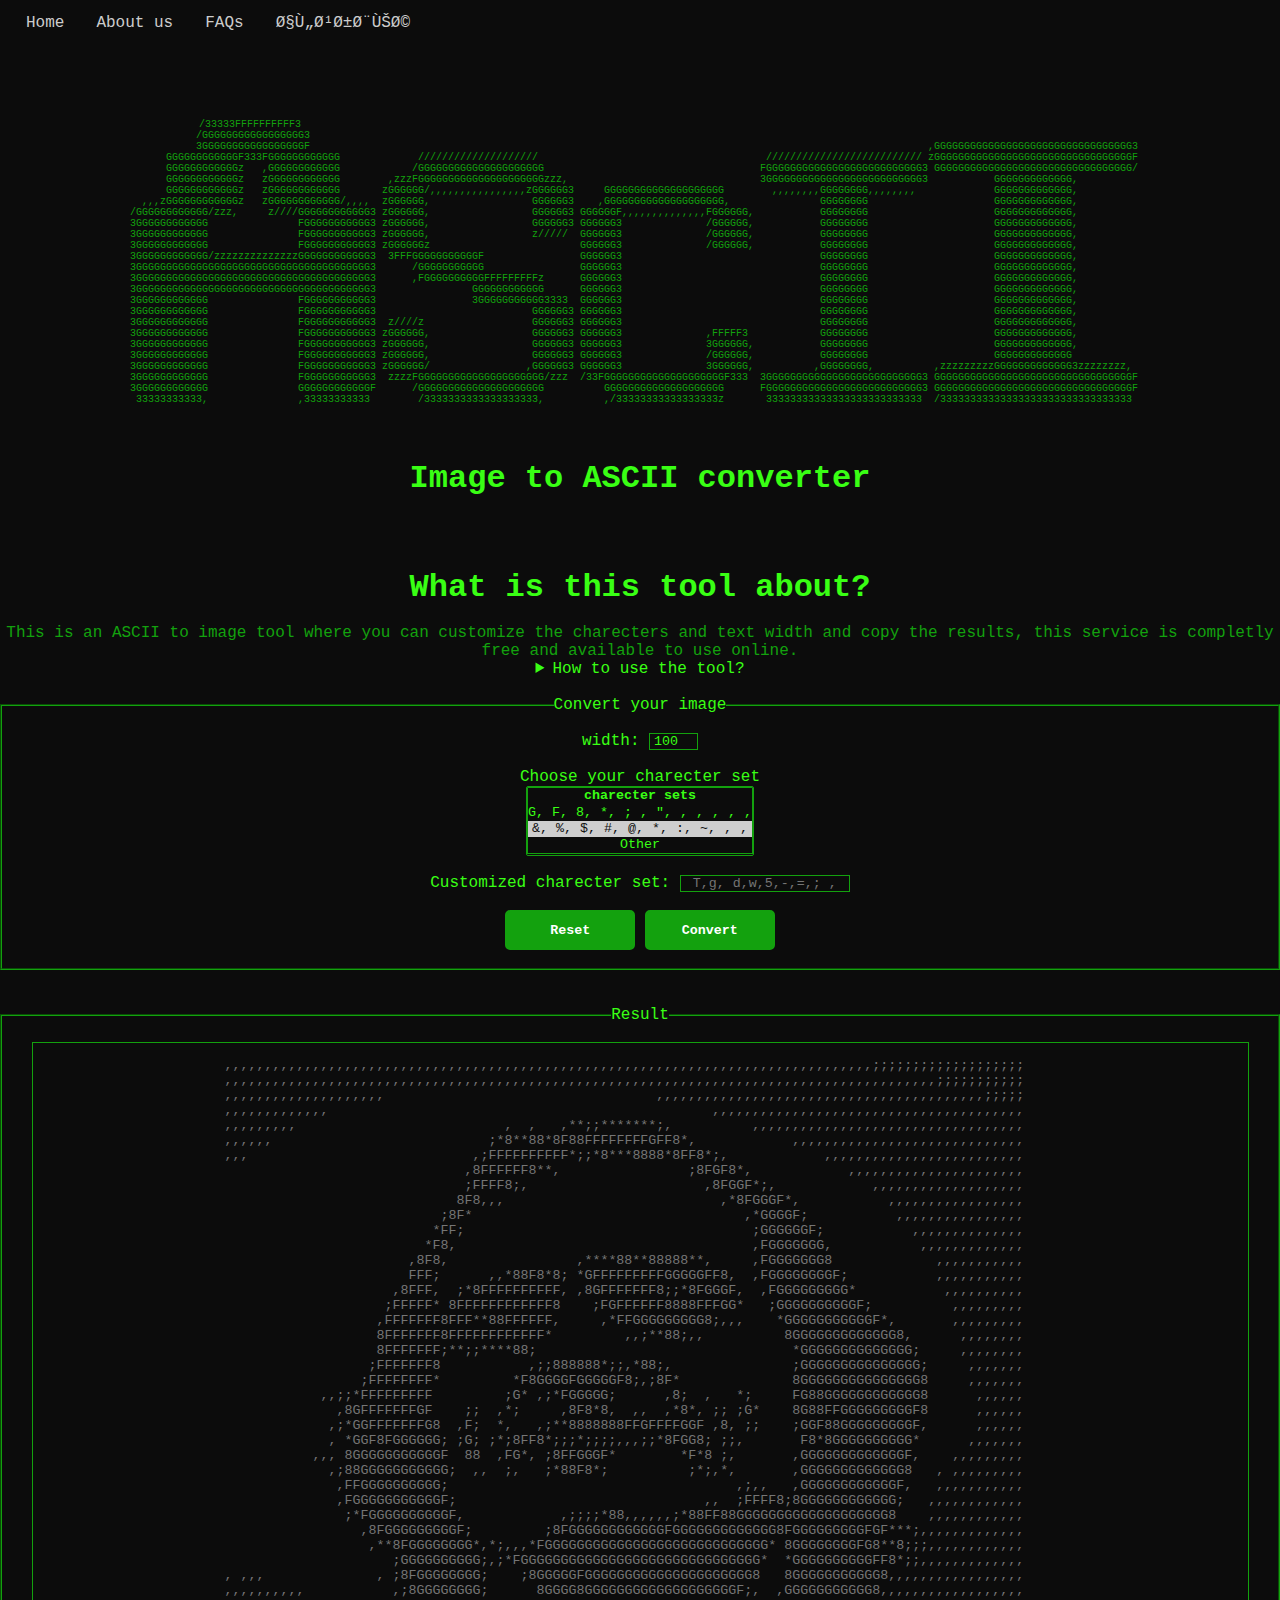
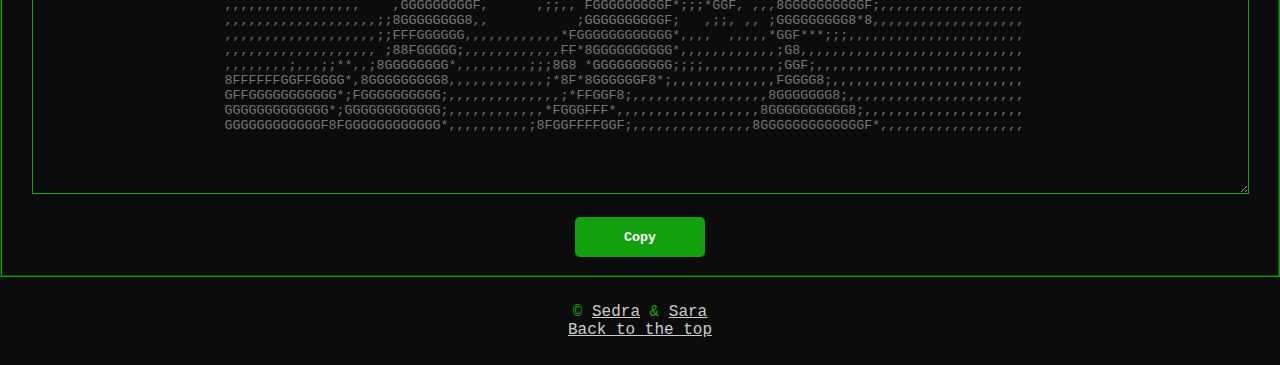
<file: index.html>
<!DOCTYPE html>
<html lang="en">

<head>
    <meta charset="UTF=8">
    <meta name="author" content="ASCII maker">
    <meta name="description"
        content=" This is an ASCII to image tool where you can customize the charecters and text width and copy the results, this service is completly free and available to use online.">
    <title>Image ASCII to converter</title>
    <link rel="icon" href="glogo.png" type="image/x-icon">
    <link rel="stylesheet" href="main.css">
</head>

<body>
    <nav>
<!--         <p><a href="#Home">Home</a></p>
        <p><a href="#About">About us</a></p>
        <p><a href="#FAQs">FAQs</a></p>
        <p><a href="arabic.html">العربية</a></p> -->

        
        <ul>
            <li><a href="#Home">Home</a> </li>
            <li><a href="#About">About us</a></li>
            <li><a href="#FAQs">FAQs</a></li>
            <li><a href="arabic.html">العربية</a></li>
        </ul>

    </nav>
    <head>
        <!-- <img src="logo.png" alt="logo" height="200" width="200"></a> -->

        <!--hr-->
        <br>
                
                    <div>
                                                                                                                                                                                                        
                                                                                                                                                                                                        
                                                                                                                                                                                                        
                                                                                                                                                                                                        
                        /33333FFFFFFFFFF3                                                                                                                                                          
                        /GGGGGGGGGGGGGGGGG3                                                                                                                                                         
                        3GGGGGGGGGGGGGGGGGF                                                                                                       ,GGGGGGGGGGGGGGGGGGGGGGGGGGGGGGGGG3               
                   GGGGGGGGGGGGF333FGGGGGGGGGGGG             ////////////////////                                      ////////////////////////// zGGGGGGGGGGGGGGGGGGGGGGGGGGGGGGGGGF               
                   GGGGGGGGGGGGz   ,GGGGGGGGGGGG            /GGGGGGGGGGGGGGGGGGGGG                                    FGGGGGGGGGGGGGGGGGGGGGGGGGG3 GGGGGGGGGGGGGGGGGGGGGGGGGGGGGGGGG/               
                   GGGGGGGGGGGGz   zGGGGGGGGGGGG        ,zzzFGGGGGGGGGGGGGGGGGGGGGzzz,                                3GGGGGGGGGGGGGGGGGGGGGGGGGG3           GGGGGGGGGGGGG,                         
                   GGGGGGGGGGGGz   zGGGGGGGGGGGG       zGGGGGG/,,,,,,,,,,,,,,,,zGGGGGG3     GGGGGGGGGGGGGGGGGGGG        ,,,,,,,,GGGGGGGG,,,,,,,,             GGGGGGGGGGGGG,                         
               ,,,zGGGGGGGGGGGGz   zGGGGGGGGGGGG/,,,,  zGGGGGG,                 GGGGGG3    ,GGGGGGGGGGGGGGGGGGGG,               GGGGGGGG                     GGGGGGGGGGGGG,                         
             /GGGGGGGGGGGG/zzz,     z////GGGGGGGGGGGG3 zGGGGGG,                 GGGGGG3 GGGGGGF,,,,,,,,,,,,,,FGGGGGG,           GGGGGGGG                     GGGGGGGGGGGGG,                         
             3GGGGGGGGGGGG               FGGGGGGGGGGG3 zGGGGGG,                 GGGGGG3 GGGGGG3              /GGGGGG,           GGGGGGGG                     GGGGGGGGGGGGG,                         
             3GGGGGGGGGGGG               FGGGGGGGGGGG3 zGGGGGG,                 z/////  GGGGGG3              /GGGGGG,           GGGGGGGG                     GGGGGGGGGGGGG,                         
             3GGGGGGGGGGGG               FGGGGGGGGGGG3 zGGGGGGz                         GGGGGG3              /GGGGGG,           GGGGGGGG                     GGGGGGGGGGGGG,                         
             3GGGGGGGGGGGG/zzzzzzzzzzzzzzGGGGGGGGGGGG3  3FFFGGGGGGGGGGGF                GGGGGG3                                 GGGGGGGG                     GGGGGGGGGGGGG,                         
             3GGGGGGGGGGGGGGGGGGGGGGGGGGGGGGGGGGGGGGG3      /GGGGGGGGGGG                GGGGGG3                                 GGGGGGGG                     GGGGGGGGGGGGG,                         
             3GGGGGGGGGGGGGGGGGGGGGGGGGGGGGGGGGGGGGGG3      ,FGGGGGGGGGGFFFFFFFFFz      GGGGGG3                                 GGGGGGGG                     GGGGGGGGGGGGG,                         
             3GGGGGGGGGGGGGGGGGGGGGGGGGGGGGGGGGGGGGGG3                GGGGGGGGGGGG      GGGGGG3                                 GGGGGGGG                     GGGGGGGGGGGGG,                         
             3GGGGGGGGGGGG               FGGGGGGGGGGG3                3GGGGGGGGGGG3333  GGGGGG3                                 GGGGGGGG                     GGGGGGGGGGGGG,                         
             3GGGGGGGGGGGG               FGGGGGGGGGGG3                          GGGGGG3 GGGGGG3                                 GGGGGGGG                     GGGGGGGGGGGGG,                         
             3GGGGGGGGGGGG               FGGGGGGGGGGG3  z////z                  GGGGGG3 GGGGGG3                                 GGGGGGGG                     GGGGGGGGGGGGG,                         
             3GGGGGGGGGGGG               FGGGGGGGGGGG3 zGGGGGG,                 GGGGGG3 GGGGGG3              ,FFFFF3            GGGGGGGG                     GGGGGGGGGGGGG,                         
             3GGGGGGGGGGGG               FGGGGGGGGGGG3 zGGGGGG,                 GGGGGG3 GGGGGG3              3GGGGGG,           GGGGGGGG                     GGGGGGGGGGGGG,                         
             3GGGGGGGGGGGG               FGGGGGGGGGGG3 zGGGGGG,                 GGGGGG3 GGGGGG3              /GGGGGG,           GGGGGGGG                     GGGGGGGGGGGGG                          
             3GGGGGGGGGGGG               FGGGGGGGGGGG3 zGGGGGG/                ,GGGGGG3 GGGGGG3              3GGGGGG,          ,GGGGGGGG,          ,zzzzzzzzzGGGGGGGGGGGGG3zzzzzzzz,                
             3GGGGGGGGGGGG               FGGGGGGGGGGG3  zzzzFGGGGGGGGGGGGGGGGGGGGG/zzz  /33FGGGGGGGGGGGGGGGGGGGGF333  3GGGGGGGGGGGGGGGGGGGGGGGGGG3 GGGGGGGGGGGGGGGGGGGGGGGGGGGGGGGGGF               
             3GGGGGGGGGGGG               GGGGGGGGGGGGF      /GGGGGGGGGGGGGGGGGGGGG          GGGGGGGGGGGGGGGGGGGG      FGGGGGGGGGGGGGGGGGGGGGGGGGG3 GGGGGGGGGGGGGGGGGGGGGGGGGGGGGGGGGF               
              33333333333,               ,33333333333        /3333333333333333333,          ,/33333333333333333z       33333333333333333333333333  /33333333333333333333333333333333                
                                                                                                                                                                                                    
                                                                                                                                                                                                    
                                                                                                                                                                                                    
                                                                                                                                                                                                    
                    </div>
                    <h1> Image to ASCII converter </h1>

                        <br>
                        
                        <br>                      
                    <br>
                
                <br>
    </head>
    <!--hr-->
    <main id=#About>
        <article >
            <h1> What is this tool about?
            </h1>
            <section>
                <br>
                <p>This is an ASCII to image tool where you can customize the charecters and text width and copy the results, this service is completly free and available to use online. </p>
                <aside>
                    <details>
                        <br>
                        <summary>
                            How to use the tool?
                        </summary>
                        <p>
                            First, insert your image, it can be in any format such as .jpg or .png. Then, choose a number for the result width, width defines the estimated resolution for your text-image. You can also choose a set of charecters to make your ASCII image, or you can leave it as default, and enjoy making art!
                        </p>
                    </details>
                </aside>
            </section>
        </article>
        <br>
        <article id="Home">
            <p>
            <form action="https://httpbin.org/get" method="get">
                <fieldset>
                    <legend>Convert your image</legend>
                    <br>
                    <p>
                        <label for="PhoneNum">width:</label>
                        <input type="number" name="width" id="width" min="50" max="300" step="1" value="100">
                         
                    </p>
                    <br>
                    <p>
                        <label for="major">Choose your charecter set</label>
                        <br>
                        <select name="major" id="major" multiple size="4">
                            <optgroup label="charecter sets">
                                <option value="set1">G, F, 8, *, ; , ", ,  ,  ,  , ,  </option>
                                <option value="set2" selected>&, %, $, #, @, *, :, ~,  ,  ,</option>
                                <option value="customize">Other</option>
                            </optgroup>
                        </select>
                    </p>
                    <br>
                    <p>
                        <label for="customize">Customized charecter set:</label>
                        <input type="text" name="customize" id="customize" placeholder="T,g, d,w,5,-,=,; ,"
                            autocomplete="on" required>
                    </p>
                <br>
                <button type="reset">Reset</button>
               
                <button type="Submit">Convert</button>
                <br>
                <br>
                </fieldset>
                <br>
                
                <br>
                <fieldset>
                    <legend>Result</legend>
                    <p>
                        
                        <br>
                        <textarea name="result" id="idea" cols="150" rows="50" placeholder="
                        ,,,,,,,,,,,,,,,,,,,,,,,,,,,,,,,,,,,,,,,,,,,,,,,,,,,,,,,,,,,,,,,,,,,,,,,,,,,,,,,,,;;;;;;;;;;;;;;;;;;;
                        ,,,,,,,,,,,,,,,,,,,,,,,,,,,,,,,,,,,,,,,,,,,,,,,,,,,,,,,,,,,,,,,,,,,,,,,,,,,,,,,,,,,,,,,,,;;;;;;;;;;;
                        ,,,,,,,,,,,,,,,,,,,,                                  ,,,,,,,,,,,,,,,,,,,,,,,,,,,,,,,,,,,,,,,,,;;;;;
                        ,,,,,,,,,,,,,                                                ,,,,,,,,,,,,,,,,,,,,,,,,,,,,,,,,,,,,,,,
                        ,,,,,,,,,                          ,  ,   ,**;;*******;,          ,,,,,,,,,,,,,,,,,,,,,,,,,,,,,,,,,,
                        ,,,,,,                           ;*8**88*8F88FFFFFFFFGFF8*,            ,,,,,,,,,,,,,,,,,,,,,,,,,,,,,
                        ,,,                            ,;FFFFFFFFFF*;;*8***8888*8FF8*;,            ,,,,,,,,,,,,,,,,,,,,,,,,,
                                                      ,8FFFFFF8**,                ;8FGF8*,            ,,,,,,,,,,,,,,,,,,,,,,
                                                      ;FFFF8;,                      ,8FGGF*;,            ,,,,,,,,,,,,,,,,,,,
                                                     8F8,,,                           ,*8FGGGF*,           ,,,,,,,,,,,,,,,,,
                                                   ;8F*                                  ,*GGGGF;           ,,,,,,,,,,,,,,,,
                                                  *FF;                                    ;GGGGGGF;           ,,,,,,,,,,,,,,
                                                 *F8,                                     ,FGGGGGGG,           ,,,,,,,,,,,,,
                                               ,8F8,                ,****88**88888**,     ,FGGGGGGG8             ,,,,,,,,,,,
                                               FFF;      ,,*88F8*8; *GFFFFFFFFFGGGGGFF8,  ,FGGGGGGGGF;           ,,,,,,,,,,,
                                             ,8FFF,  ;*8FFFFFFFFFF, ,8GFFFFFFF8;;*8FGGGF,  ,FGGGGGGGGG*           ,,,,,,,,,,
                                            ;FFFFF* 8FFFFFFFFFFFF8    ;FGFFFFFF8888FFFGG*   ;GGGGGGGGGGF;          ,,,,,,,,,
                                           ,FFFFFFF8FFF**88FFFFFF,     ,*FFGGGGGGGGG8;,,,    *GGGGGGGGGGGF*,       ,,,,,,,,,
                                           8FFFFFFF8FFFFFFFFFFFF*         ,,;**88;,,          8GGGGGGGGGGGGG8,      ,,,,,,,,
                                           8FFFFFFF;**;;****88;                                *GGGGGGGGGGGGGG;     ,,,,,,,,
                                          ;FFFFFFF8           ,;;888888*;;,*88;,               ;GGGGGGGGGGGGGGG;     ,,,,,,,
                                         ;FFFFFFFF*         *F8GGGGFGGGGGF8;,;8F*              8GGGGGGGGGGGGGGG8     ,,,,,,,
                                    ,,;;*FFFFFFFFF         ;G* ,;*FGGGGG;      ,8;  ,   *;     FG88GGGGGGGGGGGG8      ,,,,,,
                                      ,8GFFFFFFFGF    ;;  ,*;     ,8F8*8,  ,,  ,*8*, ;; ;G*    8G88FFGGGGGGGGGF8      ,,,,,,
                                     ,;*GGFFFFFFFG8  ,F;  *,   ,;**8888888FFGFFFFGGF ,8, ;;    ;GGF88GGGGGGGGGF,      ,,,,,,
                                     , *GGF8FGGGGGG; ;G; ;*;8FF8*;;;*;;;;,,,;;*8FGG8; ;;,       F8*8GGGGGGGGGG*      ,,,,,,,
                                   ,,, 8GGGGGGGGGGGF  88  ,FG*, ;8FFGGGF*        *F*8 ;,       ,GGGGGGGGGGGGGF,    ,,,,,,,,,
                                     ,;88GGGGGGGGGGG;  ,,  ;,   ;*88F8*;          ;*;,*,       ,GGGGGGGGGGGGG8   , ,,,,,,,,,
                                      ,FFGGGGGGGGGG;                                    ,;,,   ,GGGGGGGGGGGGF,   ,,,,,,,,,,,
                                      ,FGGGGGGGGGGGF;                               ,,  ;FFFF8;8GGGGGGGGGGGG;   ,,,,,,,,,,,,
                                       ;*FGGGGGGGGGGF,            ,;;;;*88,,,,,,;*88FF88GGGGGGGGGGGGGGGGGGG8    ,,,,,,,,,,,,
                                         ,8FGGGGGGGGGF;         ;8FGGGGGGGGGGGGFGGGGGGGGGGGGG8FGGGGGGGGGFGF***;,,,,,,,,,,,,,
                                          ,**8FGGGGGGGG*,*;,,,*FGGGGGGGGGGGGGGGGGGGGGGGGGGGG* 8GGGGGGGGFG8**8;;;,,,,,,,,,,,,
                                             ;GGGGGGGGGG;,;*FGGGGGGGGGGGGGGGGGGGGGGGGGGGGGG*  *GGGGGGGGGGFF8*;;,,,,,,,,,,,,,
                        , ,,,              , ;8FGGGGGGGG;    ;8GGGGGFGGGGGGGGGGGGGGGGGGGGG8   8GGGGGGGGGGG8,,,,,,,,,,,,,,,,,
                        ,,,,,,,,,,           ,;8GGGGGGGG;      8GGGG8GGGGGGGGGGGGGGGGGGGF;,  ,GGGGGGGGGGG8,,,,,,,,,,,,,,,,,,
                        ,,,,,,,,,,,,,,,,,    ,GGGGGGGGGF,      ,;;,, FGGGGGGGGGF*;;;*GGF, ,,,8GGGGGGGGGGF;,,,,,,,,,,,,,,,,,,
                        ,,,,,,,,,,,,,,,,,,,;;8GGGGGGGG8,,           ;GGGGGGGGGGF;   ,;;, ,, ;GGGGGGGGG8*8,,,,,,,,,,,,,,,,,,,
                        ,,,,,,,,,,,,,,,,,,,;;FFFGGGGGG,,,,,,,,,,,,*FGGGGGGGGGGGG*,,,,  ,,,,,*GGF***;;;,,,,,,,,,,,,,,,,,,,,,,
                        ,,,,,,,,,,,,,,,,,,, ;88FGGGGG;,,,,,,,,,,,,FF*8GGGGGGGGGG*,,,,,,,,,,,,;G8,,,,,,,,,,,,,,,,,,,,,,,,,,,,
                        ,,,,,,,,;,,,;;**,,;8GGGGGGGG*,,,,,,,,,;;;8G8 *GGGGGGGGGG;;;;,,,,,,,,,;GGF;,,,,,,,,,,,,,,,,,,,,,,,,,,
                        8FFFFFFGGFFGGGG*,8GGGGGGGGG8,,,,,,,,,,,,;*8F*8GGGGGGF8*;,,,,,,,,,,,,,FGGGG8;,,,,,,,,,,,,,,,,,,,,,,,,
                        GFFGGGGGGGGGGG*;FGGGGGGGGGG;,,,,,,,,,,,,,,;*FFGGF8;,,,,,,,,,,,,,,,,,8GGGGGGG8;,,,,,,,,,,,,,,,,,,,,,,
                        GGGGGGGGGGGGG*;GGGGGGGGGGGG;,,,,,,,,,,,,*FGGGFFF*,,,,,,,,,,,,,,,,,,8GGGGGGGGGG8;,,,,,,,,,,,,,,,,,,,,
                        GGGGGGGGGGGGF8FGGGGGGGGGGGG*,,,,,,,,,,;8FGGFFFFGGF;,,,,,,,,,,,,,,,8GGGGGGGGGGGGGF*,,,,,,,,,,,,,,,,,,"></textarea>  
                        <script>
                            function copyText() {
                          
                                /* Copy text into clipboard */
                                navigator.clipboard.writeText
                                    ("this is the result");
                            }
                        </script>
                        <br>
                        <br>
                        <button onclick="copyText()">Copy</button>                      
                    </p>
                    <br>
                </fieldset>
                <br>
                
                
            </form>
            <!-- this usually send it to the server--->
            </p>
        </article>
    </main>
    <!-- to learn: CSS and JS and Node.js and typescript and flask and django and flatter-->

    <footer id="Contact us">
        <p>
            &COPY; <a href="about.html">Sedra</a> & <a href="about.html">Sara</a></p>
        <p><a href="#">Back to the top</a></p>
        <br>
    </footer>
</body>
</file>
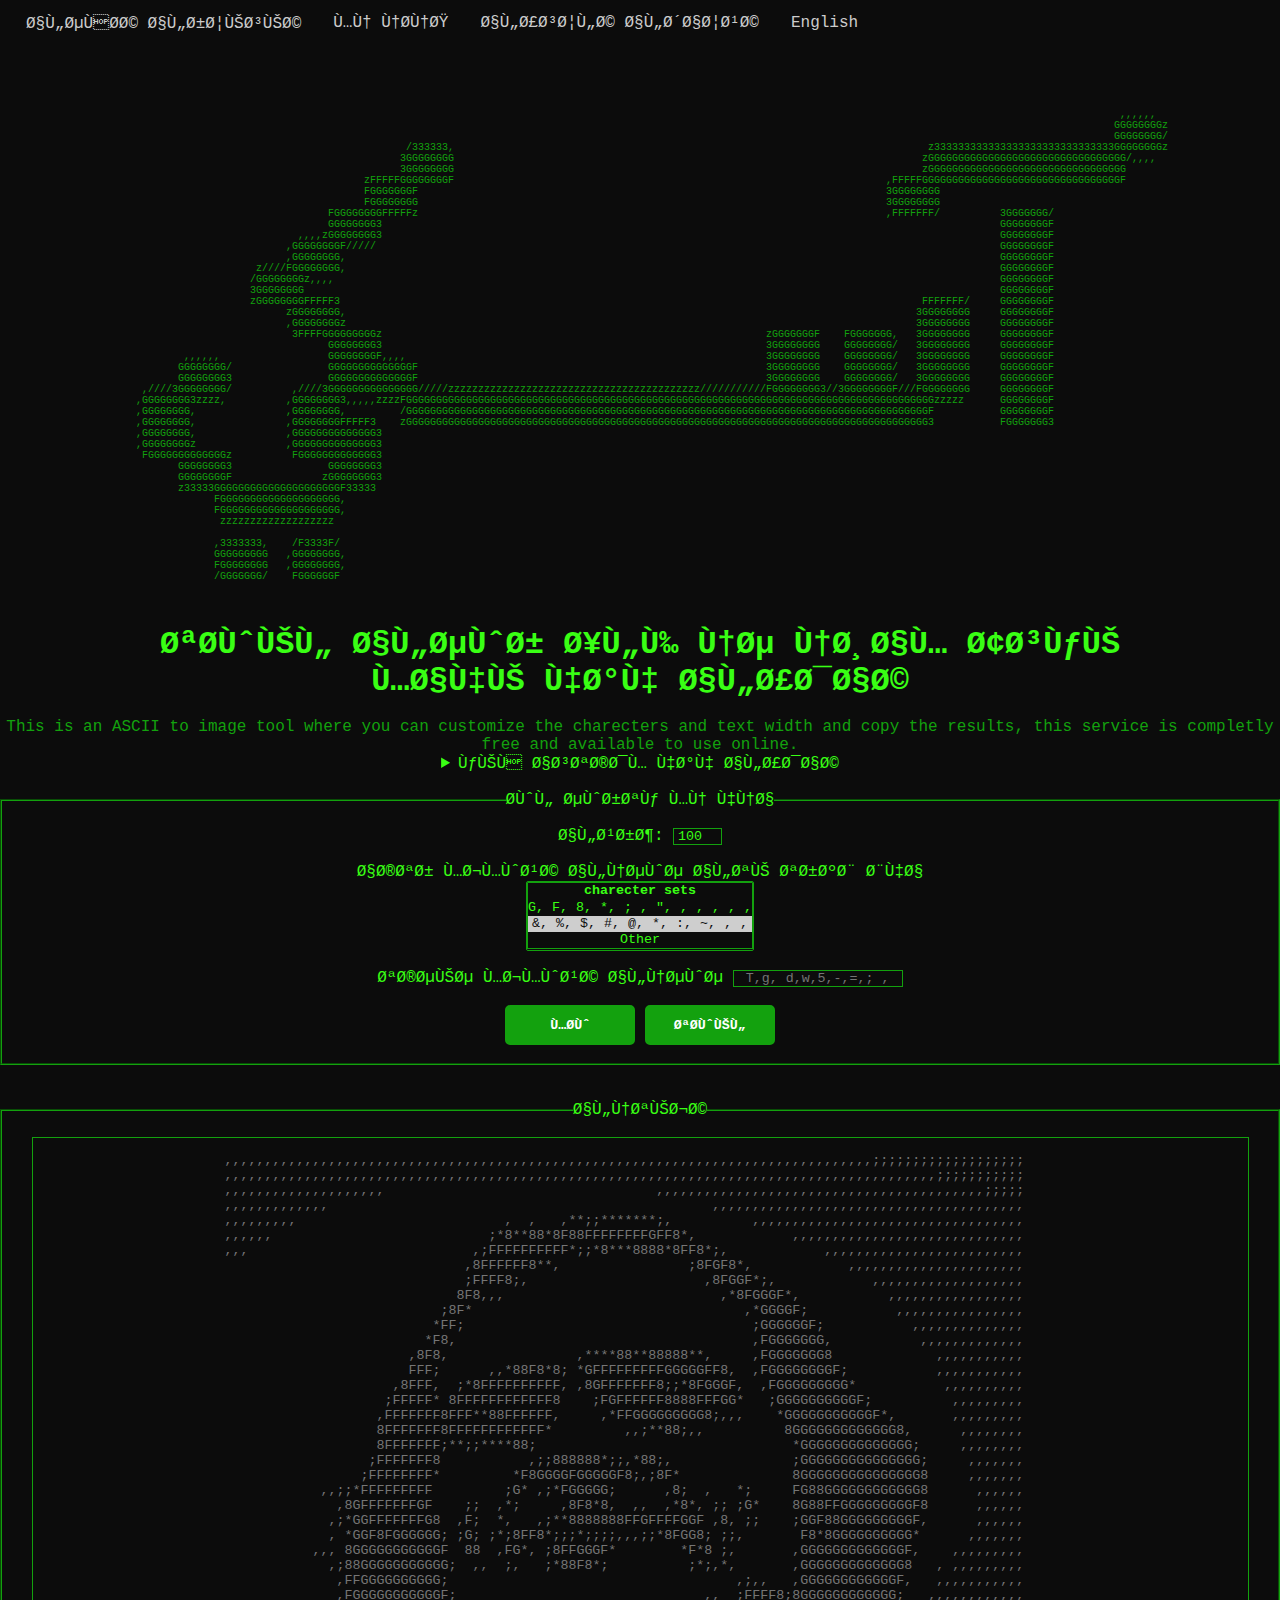
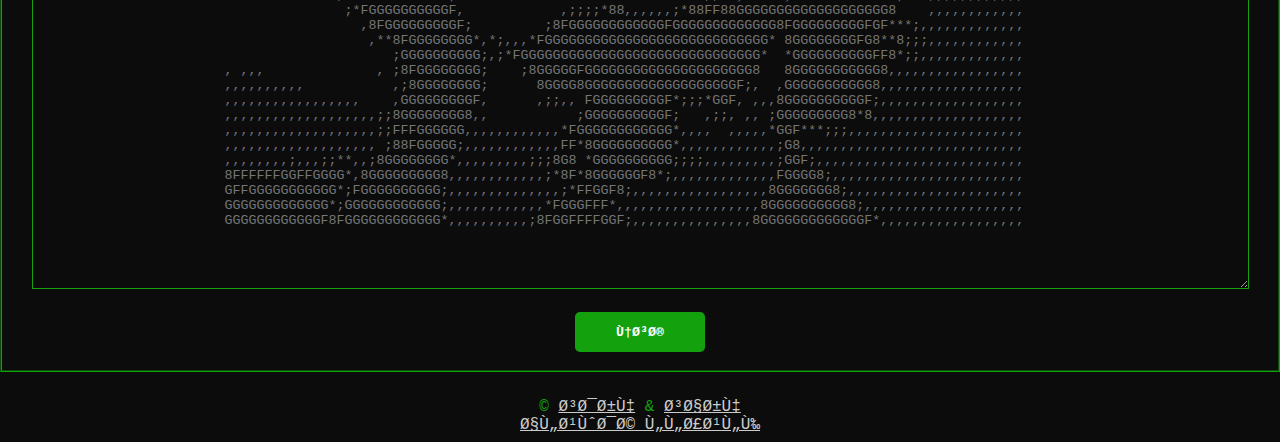
<file: arabic.html>
<!DOCTYPE html>
<html lang="en">

<head>
    <meta charset="UTF=8">
    <meta name="author" content="ASCII maker">
    <meta name="description"
        content="This is an ASCII to image tool where you can customize the charecters and text width and copy the results, this service is completly free and available to use online.">
    <title>Image ASCII to converter</title>
    <link rel="icon" href="glogo.png" type="image/x-icon">
    <link rel="stylesheet" href="main.css">
</head>

<body>
    <nav>
        <ul>
            <li><a href="#Home">الصفحة الرئيسية</a> </li>
            <li><a href="#About">من نحن؟</a></li>
            <li><a href="#FAQs">الأسئلة الشائعة</a></li>
            <li><a href="index.html">English</a></li>
        </ul>

    </nav>
    <head>
        <!-- <img src="logo.png" alt="logo" height="200" width="200"></a> -->
        <br>
        <div>
                                                                                                                                                                                                        
                                                                                                                                                                                                        
                                                                                                                                                                                                        
                                                                                                                                                                                    ,,,,,,              
                                                                                                                                                                                   GGGGGGGGz            
                                                                                                                                                                                   GGGGGGGG/            
                                                             /333333,                                                                               z333333333333333333333333333333GGGGGGGGz            
                                                            3GGGGGGGG                                                                              zGGGGGGGGGGGGGGGGGGGGGGGGGGGGGGGGG/,,,,              
                                                            3GGGGGGGG                                                                              zGGGGGGGGGGGGGGGGGGGGGGGGGGGGGGGGG                   
                                                      zFFFFFGGGGGGGGF                                                                        ,FFFFFGGGGGGGGGGGGGGGGGGGGGGGGGGGGGGGGGF                   
                                                      FGGGGGGGF                                                                              3GGGGGGGG                                                  
                                                      FGGGGGGGG                                                                              3GGGGGGGG                                                  
                                                FGGGGGGGGFFFFFz                                                                              ,FFFFFFF/          3GGGGGGG/                               
                                                GGGGGGGG3                                                                                                       GGGGGGGGF                               
                                           ,,,,zGGGGGGGG3                                                                                                       GGGGGGGGF                               
                                         ,GGGGGGGGF/////                                                                                                        GGGGGGGGF                               
                                         ,GGGGGGGG,                                                                                                             GGGGGGGGF                               
                                    z////FGGGGGGGG,                                                                                                             GGGGGGGGF                               
                                   /GGGGGGGGz,,,,                                                                                                               GGGGGGGGF                               
                                   3GGGGGGGG                                                                                                                    GGGGGGGGF                               
                                   zGGGGGGGGFFFFF3                                                                                                 FFFFFFF/     GGGGGGGGF                               
                                         zGGGGGGGG,                                                                                               3GGGGGGGG     GGGGGGGGF                               
                                         ,GGGGGGGGz                                                                                               3GGGGGGGG     GGGGGGGGF                               
                                          3FFFFGGGGGGGGGz                                                                zGGGGGGGF    FGGGGGGG,   3GGGGGGGG     GGGGGGGGF                               
                                                GGGGGGGG3                                                                3GGGGGGGG    GGGGGGGG/   3GGGGGGGG     GGGGGGGGF                               
                        ,,,,,,                  GGGGGGGGF,,,,                                                            3GGGGGGGG    GGGGGGGG/   3GGGGGGGG     GGGGGGGGF                               
                       GGGGGGGG/                GGGGGGGGGGGGGGF                                                          3GGGGGGGG    GGGGGGGG/   3GGGGGGGG     GGGGGGGGF                               
                       GGGGGGGG3                GGGGGGGGGGGGGGF                                                          3GGGGGGGG    GGGGGGGG/   3GGGGGGGG     GGGGGGGGF                               
                 ,////3GGGGGGGG/          ,////3GGGGGGGGGGGGGGG/////zzzzzzzzzzzzzzzzzzzzzzzzzzzzzzzzzzzzzzzzzz///////////FGGGGGGGG3//3GGGGGGGGF///FGGGGGGGG     GGGGGGGGF                               
                ,GGGGGGGG3zzzz,          ,GGGGGGGG3,,,,,zzzzFGGGGGGGGGGGGGGGGGGGGGGGGGGGGGGGGGGGGGGGGGGGGGGGGGGGGGGGGGGGGGGGGGGGGGGGGGGGGGGGGGGGGGGGGzzzzz      GGGGGGGGF                               
                ,GGGGGGGG,               ,GGGGGGGG,         /GGGGGGGGGGGGGGGGGGGGGGGGGGGGGGGGGGGGGGGGGGGGGGGGGGGGGGGGGGGGGGGGGGGGGGGGGGGGGGGGGGGGGGGF           GGGGGGGGF                               
                ,GGGGGGGG,               ,GGGGGGGGFFFFF3    zGGGGGGGGGGGGGGGGGGGGGGGGGGGGGGGGGGGGGGGGGGGGGGGGGGGGGGGGGGGGGGGGGGGGGGGGGGGGGGGGGGGGGGG3           FGGGGGGG3                               
                ,GGGGGGGG,               ,GGGGGGGGGGGGGG3                                                                                                                                               
                ,GGGGGGGGz               ,GGGGGGGGGGGGGG3                                                                                                                                               
                 FGGGGGGGGGGGGGz          FGGGGGGGGGGGGG3                                                                                                                                               
                       GGGGGGGG3                GGGGGGGG3                                                                                                                                               
                       GGGGGGGGF               zGGGGGGGG3                                                                                                                                               
                       z33333GGGGGGGGGGGGGGGGGGGGGF33333                                                                                                                                                
                             FGGGGGGGGGGGGGGGGGGGG,                                                                                                                                                     
                             FGGGGGGGGGGGGGGGGGGGG,                                                                                                                                                     
                              zzzzzzzzzzzzzzzzzzz                                                                                                                                                       
                                                                                                                                                                                                        
                             ,3333333,    /F3333F/                                                                                                                                                      
                             GGGGGGGGG   ,GGGGGGGG,                                                                                                                                                     
                             FGGGGGGGG   ,GGGGGGGG,                                                                                                                                                     
                             /GGGGGGG/    FGGGGGGF                                                                                                                                                      
                                                                                                                                                                                                        
                                                                                                                                                                                                        
                                                                                                                                                                                                        
        </div>
        <h1> تحويل الصور إلى نص نظام آسكي </h1>

        <!--hr-->
        
    </head>
    <!--hr-->
    <main id=#About>
        <article >
            <h1> ماهي هذه الأداة
            </h1>
            <section>
                <br>
                <p>This is an ASCII to image tool where you can customize the charecters and text width and copy the results, this service is completly free and available to use online. </p>
                <aside>
                    <details>
                        <br>
                        <summary>
                            كيف استخدم هذه الأداة
                        </summary>
                        <p>
                            First, insert your image, it can be in any format such as .jpg or .png. Then, choose a number for the result width, width defines the estimated resolution for your text-image. You can also choose a set of charecters to make your ASCII image, or you can leave it as default, and enjoy making art!
                        </p>
                    </details>
                </aside>
            </section>
        </article>
        <br>
        <article id="Home">
            <p>
            <form action="https://httpbin.org/get" method="get">
                <fieldset>
                    <legend>حول صورتك من هنا</legend>
                    <br>
                    <p>
                        <label for="PhoneNum">العرض:</label>
                        <input type="number" name="width" id="width" min="50" max="300" step="1" value="100">
                         
                    </p>
                    <br>
                    <p>
                        <label for="major">اختر مجموعة النصوص التي ترغب بها</label>
                        <br>
                        <select name="major" id="major" multiple size="4">
                            <optgroup label="charecter sets">
                                <option value="set1">G, F, 8, *, ; , ", ,  ,  ,  , ,  </option>
                                <option value="set2" selected>&, %, $, #, @, *, :, ~,  ,  ,</option>
                                <option value="customize">Other</option>
                            </optgroup>
                        </select>
                    </p>
                    <br>
                    <p>
                        <label for="customize">تخصيص مجموعة النصوص</label>
                        <input type="text" name="customize" id="customize" placeholder="T,g, d,w,5,-,=,; ,"
                            autocomplete="on" required >
                            <!-- autofocus -->
                    </p>
                <br>
                <button type="reset">محو</button>
               
                <button type="Submit">تحويل</button>
                <br>
                <br>
                </fieldset>
                <br>
                <br>
                <fieldset>
                    <legend>النتيجة</legend>
                    <p>
                        
                        <br>
                        <textarea name="result" id="idea" cols="150" rows="50" placeholder="
                        ,,,,,,,,,,,,,,,,,,,,,,,,,,,,,,,,,,,,,,,,,,,,,,,,,,,,,,,,,,,,,,,,,,,,,,,,,,,,,,,,,;;;;;;;;;;;;;;;;;;;
                        ,,,,,,,,,,,,,,,,,,,,,,,,,,,,,,,,,,,,,,,,,,,,,,,,,,,,,,,,,,,,,,,,,,,,,,,,,,,,,,,,,,,,,,,,,;;;;;;;;;;;
                        ,,,,,,,,,,,,,,,,,,,,                                  ,,,,,,,,,,,,,,,,,,,,,,,,,,,,,,,,,,,,,,,,,;;;;;
                        ,,,,,,,,,,,,,                                                ,,,,,,,,,,,,,,,,,,,,,,,,,,,,,,,,,,,,,,,
                        ,,,,,,,,,                          ,  ,   ,**;;*******;,          ,,,,,,,,,,,,,,,,,,,,,,,,,,,,,,,,,,
                        ,,,,,,                           ;*8**88*8F88FFFFFFFFGFF8*,            ,,,,,,,,,,,,,,,,,,,,,,,,,,,,,
                        ,,,                            ,;FFFFFFFFFF*;;*8***8888*8FF8*;,            ,,,,,,,,,,,,,,,,,,,,,,,,,
                                                      ,8FFFFFF8**,                ;8FGF8*,            ,,,,,,,,,,,,,,,,,,,,,,
                                                      ;FFFF8;,                      ,8FGGF*;,            ,,,,,,,,,,,,,,,,,,,
                                                     8F8,,,                           ,*8FGGGF*,           ,,,,,,,,,,,,,,,,,
                                                   ;8F*                                  ,*GGGGF;           ,,,,,,,,,,,,,,,,
                                                  *FF;                                    ;GGGGGGF;           ,,,,,,,,,,,,,,
                                                 *F8,                                     ,FGGGGGGG,           ,,,,,,,,,,,,,
                                               ,8F8,                ,****88**88888**,     ,FGGGGGGG8             ,,,,,,,,,,,
                                               FFF;      ,,*88F8*8; *GFFFFFFFFFGGGGGFF8,  ,FGGGGGGGGF;           ,,,,,,,,,,,
                                             ,8FFF,  ;*8FFFFFFFFFF, ,8GFFFFFFF8;;*8FGGGF,  ,FGGGGGGGGG*           ,,,,,,,,,,
                                            ;FFFFF* 8FFFFFFFFFFFF8    ;FGFFFFFF8888FFFGG*   ;GGGGGGGGGGF;          ,,,,,,,,,
                                           ,FFFFFFF8FFF**88FFFFFF,     ,*FFGGGGGGGGG8;,,,    *GGGGGGGGGGGF*,       ,,,,,,,,,
                                           8FFFFFFF8FFFFFFFFFFFF*         ,,;**88;,,          8GGGGGGGGGGGGG8,      ,,,,,,,,
                                           8FFFFFFF;**;;****88;                                *GGGGGGGGGGGGGG;     ,,,,,,,,
                                          ;FFFFFFF8           ,;;888888*;;,*88;,               ;GGGGGGGGGGGGGGG;     ,,,,,,,
                                         ;FFFFFFFF*         *F8GGGGFGGGGGF8;,;8F*              8GGGGGGGGGGGGGGG8     ,,,,,,,
                                    ,,;;*FFFFFFFFF         ;G* ,;*FGGGGG;      ,8;  ,   *;     FG88GGGGGGGGGGGG8      ,,,,,,
                                      ,8GFFFFFFFGF    ;;  ,*;     ,8F8*8,  ,,  ,*8*, ;; ;G*    8G88FFGGGGGGGGGF8      ,,,,,,
                                     ,;*GGFFFFFFFG8  ,F;  *,   ,;**8888888FFGFFFFGGF ,8, ;;    ;GGF88GGGGGGGGGF,      ,,,,,,
                                     , *GGF8FGGGGGG; ;G; ;*;8FF8*;;;*;;;;,,,;;*8FGG8; ;;,       F8*8GGGGGGGGGG*      ,,,,,,,
                                   ,,, 8GGGGGGGGGGGF  88  ,FG*, ;8FFGGGF*        *F*8 ;,       ,GGGGGGGGGGGGGF,    ,,,,,,,,,
                                     ,;88GGGGGGGGGGG;  ,,  ;,   ;*88F8*;          ;*;,*,       ,GGGGGGGGGGGGG8   , ,,,,,,,,,
                                      ,FFGGGGGGGGGG;                                    ,;,,   ,GGGGGGGGGGGGF,   ,,,,,,,,,,,
                                      ,FGGGGGGGGGGGF;                               ,,  ;FFFF8;8GGGGGGGGGGGG;   ,,,,,,,,,,,,
                                       ;*FGGGGGGGGGGF,            ,;;;;*88,,,,,,;*88FF88GGGGGGGGGGGGGGGGGGG8    ,,,,,,,,,,,,
                                         ,8FGGGGGGGGGF;         ;8FGGGGGGGGGGGGFGGGGGGGGGGGGG8FGGGGGGGGGFGF***;,,,,,,,,,,,,,
                                          ,**8FGGGGGGGG*,*;,,,*FGGGGGGGGGGGGGGGGGGGGGGGGGGGG* 8GGGGGGGGFG8**8;;;,,,,,,,,,,,,
                                             ;GGGGGGGGGG;,;*FGGGGGGGGGGGGGGGGGGGGGGGGGGGGGG*  *GGGGGGGGGGFF8*;;,,,,,,,,,,,,,
                        , ,,,              , ;8FGGGGGGGG;    ;8GGGGGFGGGGGGGGGGGGGGGGGGGGG8   8GGGGGGGGGGG8,,,,,,,,,,,,,,,,,
                        ,,,,,,,,,,           ,;8GGGGGGGG;      8GGGG8GGGGGGGGGGGGGGGGGGGF;,  ,GGGGGGGGGGG8,,,,,,,,,,,,,,,,,,
                        ,,,,,,,,,,,,,,,,,    ,GGGGGGGGGF,      ,;;,, FGGGGGGGGGF*;;;*GGF, ,,,8GGGGGGGGGGF;,,,,,,,,,,,,,,,,,,
                        ,,,,,,,,,,,,,,,,,,,;;8GGGGGGGG8,,           ;GGGGGGGGGGF;   ,;;, ,, ;GGGGGGGGG8*8,,,,,,,,,,,,,,,,,,,
                        ,,,,,,,,,,,,,,,,,,,;;FFFGGGGGG,,,,,,,,,,,,*FGGGGGGGGGGGG*,,,,  ,,,,,*GGF***;;;,,,,,,,,,,,,,,,,,,,,,,
                        ,,,,,,,,,,,,,,,,,,, ;88FGGGGG;,,,,,,,,,,,,FF*8GGGGGGGGGG*,,,,,,,,,,,,;G8,,,,,,,,,,,,,,,,,,,,,,,,,,,,
                        ,,,,,,,,;,,,;;**,,;8GGGGGGGG*,,,,,,,,,;;;8G8 *GGGGGGGGGG;;;;,,,,,,,,,;GGF;,,,,,,,,,,,,,,,,,,,,,,,,,,
                        8FFFFFFGGFFGGGG*,8GGGGGGGGG8,,,,,,,,,,,,;*8F*8GGGGGGF8*;,,,,,,,,,,,,,FGGGG8;,,,,,,,,,,,,,,,,,,,,,,,,
                        GFFGGGGGGGGGGG*;FGGGGGGGGGG;,,,,,,,,,,,,,,;*FFGGF8;,,,,,,,,,,,,,,,,,8GGGGGGG8;,,,,,,,,,,,,,,,,,,,,,,
                        GGGGGGGGGGGGG*;GGGGGGGGGGGG;,,,,,,,,,,,,*FGGGFFF*,,,,,,,,,,,,,,,,,,8GGGGGGGGGG8;,,,,,,,,,,,,,,,,,,,,
                        GGGGGGGGGGGGF8FGGGGGGGGGGGG*,,,,,,,,,,;8FGGFFFFGGF;,,,,,,,,,,,,,,,8GGGGGGGGGGGGGF*,,,,,,,,,,,,,,,,,,"></textarea>  
                        <script>
                            function copyText() {
                          
                                /* Copy text into clipboard */
                                navigator.clipboard.writeText
                                    ("this is the result");
                            }
                        </script>
                        <br>
                        <br>
                        <button onclick="copyText()">نسخ</button>                      
                    </p>
                    <br>
                </fieldset>
                <br>
                
                
            </form>
            <!-- this usually send it to the server--->
            </p>
        </article>
    </main>
    <!-- to learn: CSS and JS and Node.js and typescript and flask and django and flatter-->

    <footer id="Contact us">
        <p>
            &COPY; <a href="about.html">سدره</a> & <a href="about.html">ساره</a></p>
        <p><a href="#">العودة للأعلى</a></p>
    </footer>
</body>
</file>
<file: main.css>
*{
    margin: 0;
    padding: 0;
}
body{
    color: #13A10E;
    text-align: center;
    font-family: 'Courier New', Courier, monospace;
    background-color: #0C0C0C;
    overflow-y: scroll;
    
}
article{
    color: #39FF14;
}
h1{
        color: #39FF14;
}
a{
    color: #CCCCCC;
    
}

fieldset{
    border-color: #13A10E;
    
}
a:visited{
    color: #CCCCCC;

}
a:hover a:active{

    color:#C50F1F;
}
table, tr, th, td, caption{
    border: 1px solid #13A10E;
    font-family: 'Courier New', Courier, monospace;
    border-collapse: collapse;
    padding: 0.5rem;
    text-align: center;
}
legend{
    text-align: center;
    margin-left: auto;
    margin-right: auto;
}
script{
    white-space: pre-wrap;

}
div {
    white-space: pre-wrap;
    font-size: x-small;
}
input,select,optgroup{
    border: 1.5px solid #13A10E;
    font-family: 'Courier New', Courier, monospace;
    border-collapse: collapse;
    text-align: center; 
    background-color: #0C0C0C;  
    color: #39FF14;
}
nav{
    padding: 0 10px;
    text-align: left;
    position: sticky;
    top: 0;
    z-index: 10;  
    background-color: #0C0C0C;
    transition:box-shadow 300ms ease-in ;
    
}
ul {
    list-style-type: none;
    margin: 0;
    padding: 0;
    overflow: hidden;
    background-color: #0C0C0C;
  }
  
  li {
    float: left;
  }
  
  li a {
    display: block;
    color: #CCCCCC;
    text-align: center;
    padding: 14px 16px;
    text-decoration: none;
  }
  
  li a:hover {
    background-color: #111;
    color: #39FF14;
  }
section p{
    color: #13A10E;

}
textarea{
    background-color: #0C0C0C;
    border-color: #13A10E;
    color: #13A10E;
    white-space: pre-wrap;

    
}

button {
    min-width: 130px;
        font-family: 'Courier New', Courier, monospace;

    height: 40px;
    color: white;
    padding: 5px 10px;
    font-weight: bold;
    cursor: pointer;
    transition: all 0.3s ease;
    position: relative;
    display: inline-block;
    outline: none;
    border-radius: 5px;
    z-index: 0;
    background: #13A10E;
    overflow: hidden;
    border: 2px solid #13A10E;
    color: white;
  }
  button:hover {
    color: #39FF14;
  }
  
  button:hover:after {
    height: 100%;
  }
  button:after {
    content: "";
    position: absolute;
    z-index: -1;
    transition: all 0.3s ease;
    left: 0;
    top: 0;
    height: 0;
    width: 100%;
    background-color: #0C0C0C;
  }

footer {
    box-shadow: none;
    padding: 8px 25px;
    border:none;
    background-color: #0C0C0C;
    color: white(108, 117, 125);

}
footer a:hover{
    
        background-color: #0C0C0C;
        color: #39FF14;
      
}
</file>
